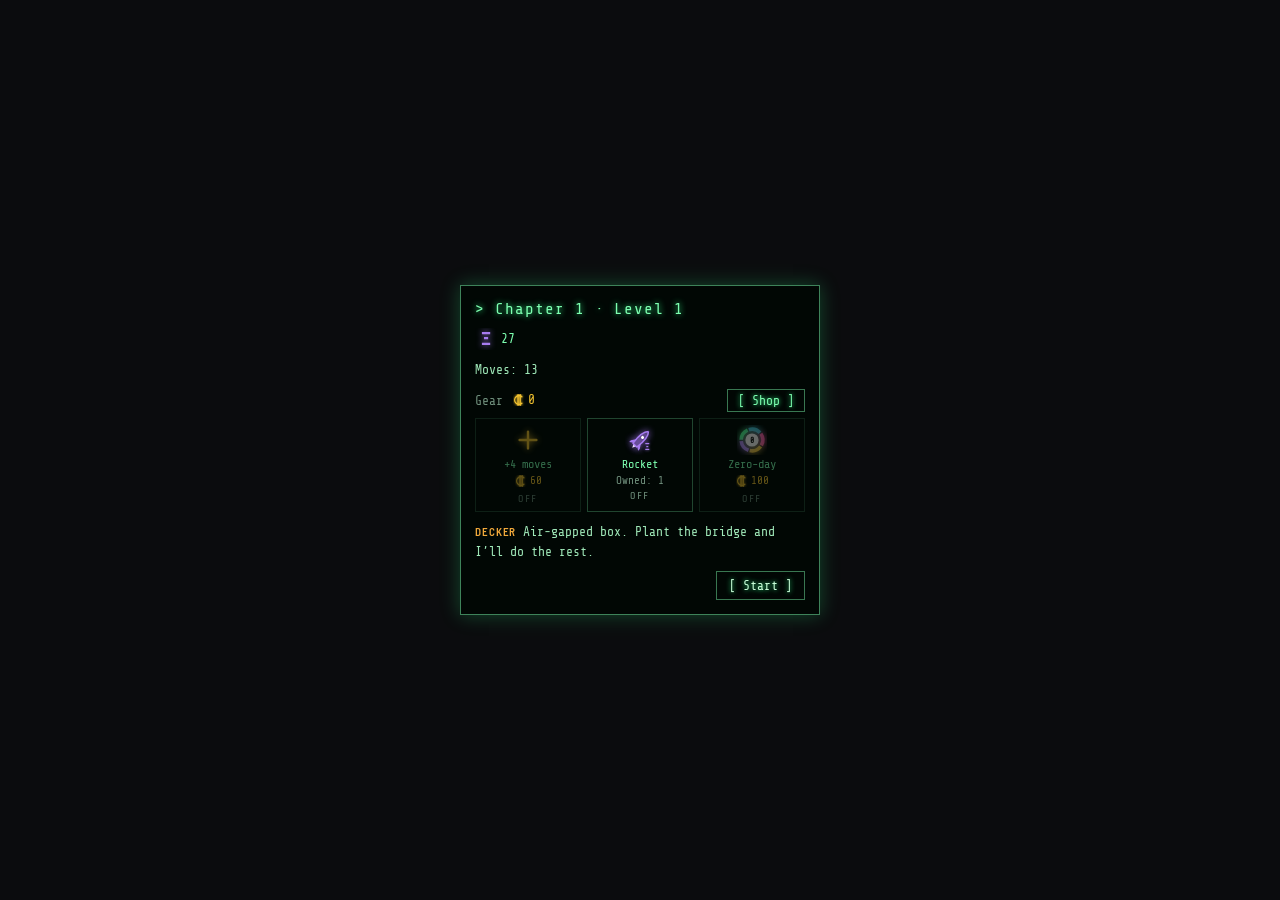
<file: index.html>
<!doctype html>
<html lang="en">
<head>
<meta charset="utf-8">
<meta name="viewport" content="width=device-width, initial-scale=1, maximum-scale=1, user-scalable=no, viewport-fit=cover">
<meta name="theme-color" content="#0b0c0e">
<title>Override</title>
<meta name="description" content="Ad-free match-3 with endless levels. No ads, no accounts.">
<meta property="og:type" content="website">
<meta property="og:title" content="Override">
<meta property="og:description" content="Jack in, line them up, crack the lock before the patrol comes back. Ad-free match-3 with endless levels. No ads, no accounts.">
<meta property="og:url" content="https://thomaslazar.github.io/override/">
<meta property="og:image" content="https://thomaslazar.github.io/override/icons/og.png">
<meta property="og:image:width" content="1200">
<meta property="og:image:height" content="630">
<meta name="twitter:card" content="summary_large_image">
<link rel="manifest" href="manifest.webmanifest">
<link rel="icon" href="icons/icon-192.png" type="image/png">
<link rel="apple-touch-icon" href="icons/apple-touch-icon.png">
<meta name="apple-mobile-web-app-capable" content="yes">
<meta name="mobile-web-app-capable" content="yes">
<meta name="apple-mobile-web-app-title" content="Override">
<meta name="apple-mobile-web-app-status-bar-style" content="black">
<link rel="preload" href="fonts/barlow-semi-condensed-latin-600.woff2" as="font" type="font/woff2" crossorigin>
<link rel="preload" href="fonts/share-tech-mono-latin-400.woff2" as="font" type="font/woff2" crossorigin>
<link rel="stylesheet" href="style.css">
<script type="module" src="src/ui.js"></script>
</head>
<body>
<section id="strip" aria-hidden="true"></section>
<div id="deckwrap">
<main id="deck">
  <img class="plug" src="art/plug.webp" alt=""><img class="key kl" src="art/key-l.webp" alt=""><img class="key kr" src="art/key-r.webp" alt="">
  <div id="screen">
    <div id="log"><div><span id="deckName"></span> <span id="levelLabel"></span></div><div id="log3"></div></div>
    <div id="hud"><div><div id="goals"></div><div id="score"></div></div><div id="patrol"><small id="patrolLabel"></small><b id="moves"></b></div></div>
    <div id="wrap"><canvas id="board"></canvas></div>
    <div id="soft"><button class="soft" id="menuBtn"></button><div id="tools"></div><span id="wip"></span></div>
  </div>
  <img class="sticker" src="art/sticker-eye.webp" alt="" style="left:50%;top:-38px;height:30px;transform:translateX(-50%) rotate(-3deg)">
  <img class="sticker" src="art/sticker-skull.webp" alt="" style="left:44px;top:calc(100% + 3px);height:27px;transform:rotate(-14deg)">
  <img class="sticker" src="art/sticker-voidwalk.webp" alt="" style="left:110px;top:calc(100% + 5px);height:25px;transform:rotate(5deg)">
  <img class="sticker" src="art/sticker-42.webp" alt="" style="right:60px;top:calc(100% + 4px);height:26px;transform:rotate(11deg)">
</main>
</div>
<div id="toast" role="status"></div>
<div id="alert" role="alert" hidden></div>
<div id="sheet"><div id="card"></div></div>
<div id="menu" hidden></div>
<div id="turn"><span id="turnText"></span></div>
</body>
</html>
</file>
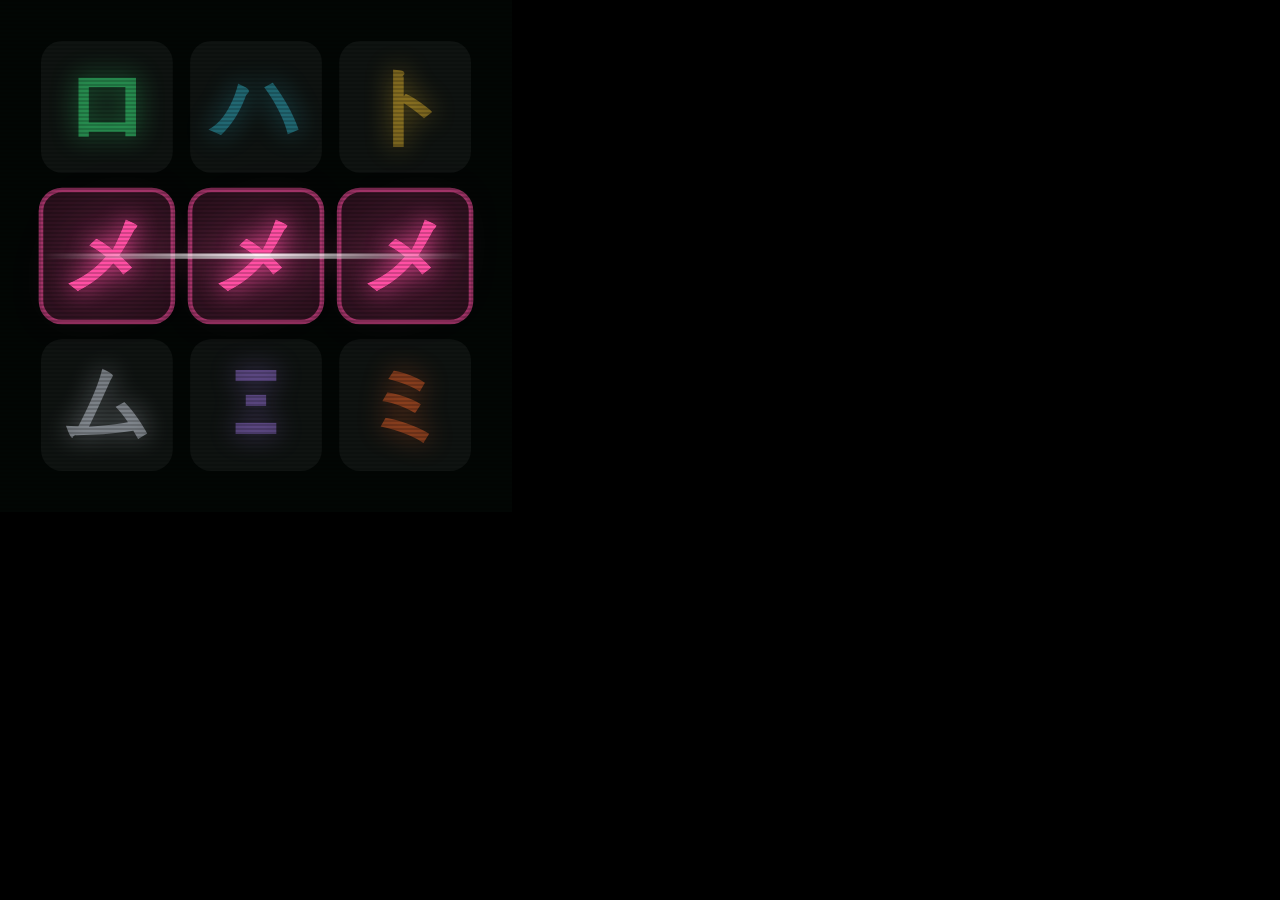
<file: tools/icon.html>
<!doctype html>
<html><head><meta charset="utf-8"><meta name="viewport" content="width=device-width, initial-scale=1">
<style>
  @font-face{font-family:"Share Tech Mono";src:url(../fonts/share-tech-mono-latin-400.woff2) format("woff2")}
  html,body{margin:0;background:#000}
</style></head>
<body><canvas id="c"></canvas>
<script>
// App icon: a 3 x 3 board on the deck's black screen, its middle row a lit match of three メ with a beam through it.
// ?size=512&mask=1 (maskable: art kept inside the 80 % safe zone).
const q = new URLSearchParams(location.search), size = +(q.get('size') || 512), mask = q.has('mask');
const cv = document.getElementById('c'); cv.width = cv.height = size; cv.style.width = cv.style.height = size + 'px';
const g = cv.getContext('2d');
const C = { 'ロ': '#3dff8a', 'ハ': '#35c2d9', 'メ': '#ff4fa3', 'ト': '#f2c230', 'Ξ': '#a77cf0', 'ミ': '#ff6a2b', 'ム': '#e9f0ff' };
const board = ['ロハト', 'メメメ', 'ムΞミ'];
document.fonts.load(`700 40px "Share Tech Mono"`).then(() => {
  g.fillStyle = '#020604'; g.fillRect(0, 0, size, size);
  const inner = size * (mask ? .66 : .84), gap = inner * .04, cell = (inner - 2 * gap) / 3, o = (size - inner) / 2;
  const at = (r, c) => [o + c * (cell + gap), o + r * (cell + gap)];
  board.forEach((row, r) => [...row].forEach((ch, c) => {
    const [x, y] = at(r, c), lit = r === 1, col = C[ch];
    g.fillStyle = lit ? 'rgba(255,79,163,.16)' : 'rgba(255,255,255,.05)';
    g.beginPath(); g.roundRect(x, y, cell, cell, cell * .16); g.fill();
    if (lit) { g.strokeStyle = 'rgba(255,79,163,.55)'; g.lineWidth = cell * .035; g.stroke() }
    g.font = `700 ${cell * .66}px "Share Tech Mono","Noto Sans CJK JP","Noto Sans JP",monospace`;
    g.textAlign = 'center'; g.textBaseline = 'middle'; g.globalAlpha = lit ? 1 : .42;
    g.fillStyle = col; g.shadowColor = col;
    for (const b of lit ? [cell * .45, cell * .18] : [cell * .2]) { g.shadowBlur = b; g.fillText(ch, x + cell / 2, y + cell / 2 + cell * .03) }
    g.shadowBlur = 0; g.globalAlpha = 1;
  }));
  // the beam: a white-hot line along the matched row
  const [x0, y0] = at(1, 0), yb = y0 + cell / 2, grad = g.createLinearGradient(x0, 0, x0 + inner, 0);
  grad.addColorStop(0, 'rgba(255,255,255,0)'); grad.addColorStop(.5, 'rgba(255,255,255,.9)'); grad.addColorStop(1, 'rgba(255,255,255,0)');
  g.fillStyle = grad; g.shadowColor = '#ff4fa3'; g.shadowBlur = cell * .3; g.fillRect(x0 - gap, yb - cell * .02, inner + 2 * gap, cell * .04); g.shadowBlur = 0;
  for (let y = 0; y < size; y += Math.max(2, size / 128)) { g.fillStyle = 'rgba(0,0,0,.18)'; g.fillRect(0, y, size, Math.max(1, size / 256)) }
});
</script></body></html>
</file>
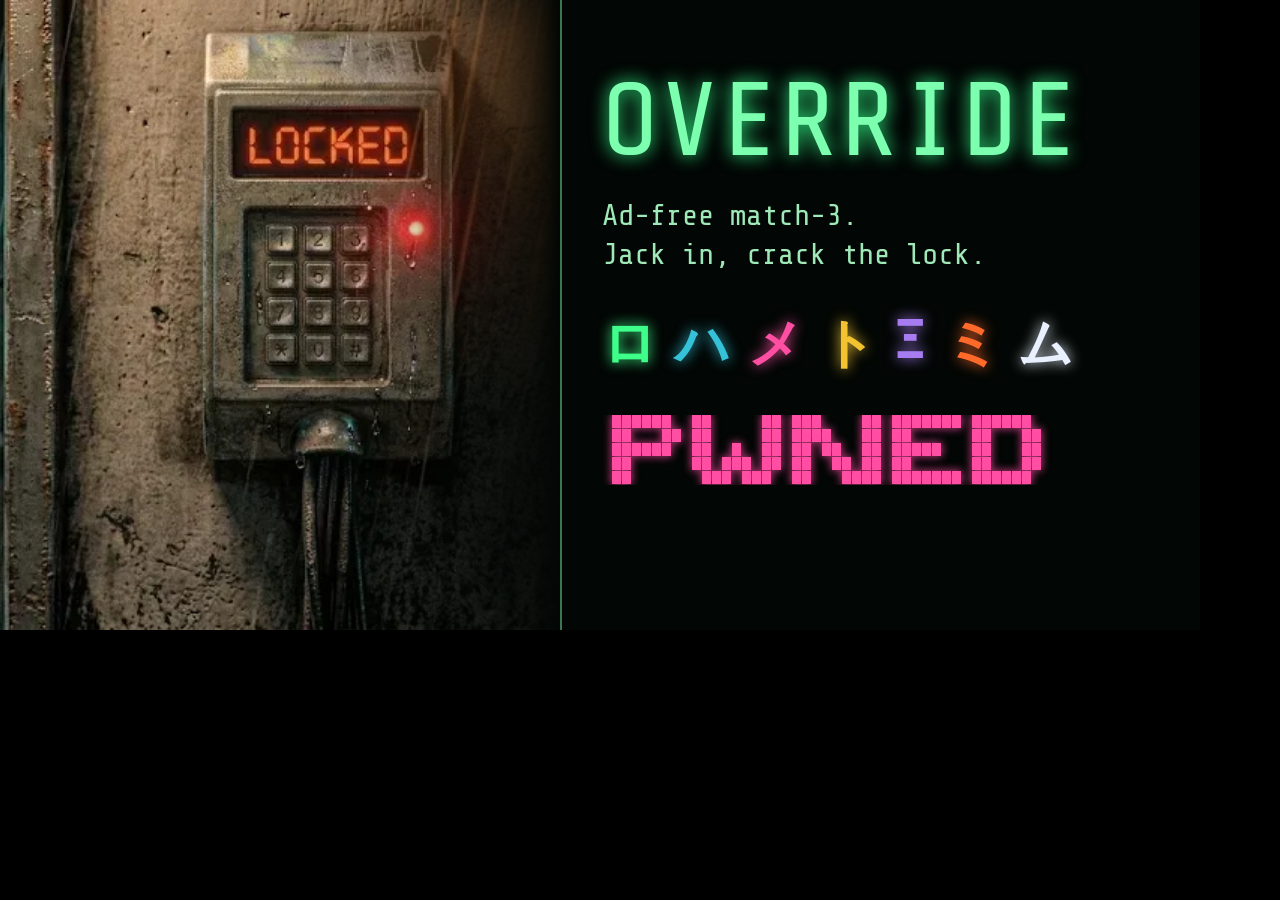
<file: tools/og.html>
<!doctype html><meta charset="utf-8"><title>og</title>
<style>
@font-face{font-family:STM;src:url(../fonts/share-tech-mono-latin-400.woff2) format("woff2")}
html,body{margin:0;background:#000}
#c{position:relative;width:1200px;height:630px;overflow:hidden;background:#020604;font-family:STM,monospace;color:#7dffb0}
#lock{position:absolute;left:0;top:0;width:560px;height:630px;background:url(../art/lock-closed.webp) 45% center/auto 100%}
#lock::after{content:"";position:absolute;inset:0;background:linear-gradient(90deg,transparent 70%,#020604)}
#p{position:absolute;left:560px;top:0;right:0;bottom:0;padding:70px 50px 0 40px;border-left:2px solid rgba(125,255,176,.45)}
h1{margin:0;font:400 104px/1 STM,monospace;letter-spacing:4px;text-shadow:0 0 18px #31ff8a}
p{margin:22px 0 34px;font-size:30px;line-height:1.3;color:#9fe8b8}
#t{display:flex;gap:18px;font:700 54px STM,"Noto Sans CJK JP",monospace;margin-bottom:34px}
#t span{text-shadow:0 0 14px currentColor}
canvas{display:block}
</style>
<div id="c"><div id="lock"></div><div id="p"><h1>OVERRIDE</h1><p>Ad-free match-3.<br>Jack in, crack the lock.</p><div id="t"></div><canvas id="w"></canvas></div></div>
<script>
const P=['#3dff8a','#35c2d9','#ff4fa3','#f2c230','#a77cf0','#ff6a2b','#e9f0ff'];
[...'ロハメトΞミム'].forEach((ch,i)=>{const s=document.createElement('span');s.textContent=ch;s.style.color=P[i];t.append(s)});
const PWNED=[' ██████  ██     ██ ███    ██ ███████ ██████  ',' ██   ██ ██     ██ ████   ██ ██      ██   ██ ',' ██████  ██  █  ██ ██ ██  ██ █████   ██   ██ ',' ██      ██ ███ ██ ██  ██ ██ ██      ██   ██ ',' ██       ███ ███  ██   ████ ███████ ██████  '];
const px=10,g=w.getContext('2d');w.width=PWNED[0].length*px;w.height=PWNED.length*px*1.4;
g.fillStyle='#ff4fa3';g.shadowColor='#ff4fa3';g.shadowBlur=10;
PWNED.forEach((r,i)=>[...r].forEach((c,j)=>{if(c==='█')g.fillRect(j*px,i*px*1.4,px-1,px*1.4-1)}));
</script>
</file>
<file: style.css>
@font-face{font-family:"Barlow Semi Condensed";font-weight:400;font-display:swap;src:url(fonts/barlow-semi-condensed-latin-400.woff2) format("woff2")}
@font-face{font-family:"Barlow Semi Condensed";font-weight:600;font-display:swap;src:url(fonts/barlow-semi-condensed-latin-600.woff2) format("woff2")}
@font-face{font-family:"Share Tech Mono";font-weight:400;font-display:swap;src:url(fonts/share-tech-mono-latin-400.woff2) format("woff2")}
:root{
  --bg:#0b0c0e; --screen:#020604; --cell:rgba(255,255,255,.035); --ink:#9fe8b8; --dim:#6f8f7c; --acc:#f2c230; --sel:#e9f0ff;
  --term:#7dffb0; --termGlow:#31ff8a; --amber:#f2a93b;
  --enc:#10131c; --encInk:#e8a33a; --fw:#ff6a1f;
  --mono:"Share Tech Mono","Hiragino Sans","Noto Sans JP","Noto Sans CJK JP",ui-monospace,monospace;
  color-scheme:dark;
}
*{box-sizing:border-box;margin:0}
html,body{height:100%;overflow:hidden}
html{background:var(--bg);touch-action:manipulation}
body{
  font:15px/1.35 "Barlow Semi Condensed",system-ui,sans-serif; color:var(--ink);
  width:100%; max-width:480px; margin:0 auto; position:relative;
  display:flex; flex-direction:column; height:100dvh; touch-action:none; user-select:none; -webkit-user-select:none;
  padding:env(safe-area-inset-top) 0 env(safe-area-inset-bottom);
}
/* the obstacle, close enough to touch */
#strip{flex:none;height:clamp(60px,10dvh,84px);position:relative;background:var(--bg) url(art/lock-closed.webp) 96% calc(-34px + env(safe-area-inset-top))/155% auto no-repeat}
#strip::before{content:"";position:absolute;inset:env(safe-area-inset-top) 0 auto 0;height:16px;background:linear-gradient(var(--bg),transparent)}
#strip.open{background-image:url(art/lock-open.webp)}
#strip::after{content:"";position:absolute;inset:auto 0 0 0;height:28px;background:linear-gradient(transparent,var(--bg))}
/* the deck: frame from pieces, plug, keys and stickers as their own images */
#deckwrap{flex:1;min-height:0;display:flex;padding:0 6px 10px;margin-top:-26px}
#deck{position:relative;flex:1;min-height:0;display:flex;flex-direction:column;
  border-style:solid;border-width:47px 30px 47px 30px;border-image:url(art/deck.webp) 188 128 189 128 fill stretch}
#deck .plug{position:absolute;left:50%;top:-95px;width:64px;transform:translateX(-50%);z-index:3;pointer-events:none}
#deck .key{position:absolute;top:-56px;width:30px;z-index:3;pointer-events:none}
#deck .kl{left:58px}#deck .kr{right:58px}
#deck .sticker{position:absolute;z-index:4;pointer-events:none;filter:drop-shadow(0 1px 1px rgba(0,0,0,.6))}
#screen{flex:1;min-height:0;display:flex;flex-direction:column;gap:4px;position:relative;background:var(--screen);padding:6px 6px 5px;overflow:hidden}
#screen::after{content:"";position:absolute;inset:0;pointer-events:none;z-index:5;background:repeating-linear-gradient(0deg,rgba(0,0,0,.22) 0 1px,transparent 1px 3px)}
#log{font:11px/1.35 var(--mono);color:#6fcf94;opacity:.85}
#log>div::before{content:"> "}
#log #levelLabel{color:var(--amber)}
@media (max-height:620px){#log{display:none}}
#log3::after{content:"_";animation:blink 1s steps(2) infinite}
#hud{display:flex;justify-content:space-between;align-items:center;gap:8px;font:13px var(--mono);color:var(--ink);margin-top:auto}
#goals{display:flex;gap:12px;flex-wrap:wrap}
.goal{display:flex;align-items:center;gap:4px}
#score{font:10px var(--mono);color:var(--dim);letter-spacing:.04em;margin-top:2px;font-variant-numeric:tabular-nums;white-space:nowrap}
.goal.done{color:var(--dim);text-decoration:line-through}
#patrol{text-align:right;line-height:1;display:flex;align-items:baseline;gap:6px}
#patrol small{font-size:9px;letter-spacing:.14em;text-transform:uppercase;color:var(--dim)}
#patrol b{font:400 24px var(--mono);color:var(--acc);text-shadow:0 0 8px var(--acc)}
#patrol.warn b{color:#ff9a3c;text-shadow:0 0 8px #ff9a3c}
#patrol.low b{color:#ff4f4f;text-shadow:0 0 8px #ff4f4f;animation:pulse 1s ease-in-out infinite}
@keyframes pulse{50%{opacity:.45}}
/* patrol warning: flashes once, centred, never blocks taps */
#alert{position:fixed;left:0;right:0;top:40%;z-index:20;pointer-events:none;text-align:center;padding:14px 0;
  background:linear-gradient(90deg,transparent,rgba(0,0,0,.78) 20%,rgba(0,0,0,.78) 80%,transparent);
  font:clamp(17px,6vw,26px) var(--mono);letter-spacing:.1em;text-transform:uppercase;color:#ff9a3c;text-shadow:0 0 18px #ff9a3c;
  animation:alertflash 2.8s ease-out forwards}
#alert[data-kind=crit]{color:#ff4f4f;text-shadow:0 0 18px #ff4f4f}
#alert[hidden]{display:none}
@keyframes alertflash{0%{opacity:0;transform:scale(1.25)}6%{opacity:1;transform:scale(1)}11%{opacity:.35}16%{opacity:1}85%{opacity:1}100%{opacity:0}}
#wrap{flex:1;min-height:0;display:flex;align-items:center;justify-content:center}
#board{display:block;touch-action:none}
#soft{display:flex;justify-content:space-between;align-items:center;gap:8px;margin-top:auto}
.soft,#card .btn,#menu .btn,#menu .tabs button,#menu .seg button{font:13px var(--mono);color:var(--term);text-shadow:0 0 5px var(--termGlow);background:transparent;border:1px solid rgba(125,255,176,.45);border-radius:0;padding:6px 12px;cursor:pointer}
.soft{padding:3px 10px;white-space:nowrap}
.soft::before,#card .btn::before,#menu .btn::before{content:"[ "}.soft::after,#card .btn::after,#menu .btn::after{content:" ]"}
.soft:active,#card .btn:active,#menu .btn:active{background:rgba(125,255,176,.15)}
#wip{flex:1;min-width:0;text-align:right;font:10px var(--mono);color:var(--dim);letter-spacing:.06em}
#tools{display:flex;gap:6px}
.tool{display:flex;align-items:center;gap:3px;font:13px var(--mono);color:var(--term);text-shadow:0 0 5px var(--termGlow);background:transparent;border:1px solid rgba(125,255,176,.45);border-radius:0;padding:2px 6px 2px 4px;cursor:pointer}
.tool.on{background:rgba(125,255,176,.22);border-color:var(--term);box-shadow:0 0 8px var(--termGlow)}
.tool:disabled{opacity:.3;cursor:default}
#toast{position:fixed;left:50%;top:40%;transform:translateX(-50%);z-index:10;background:rgba(2,8,4,.94);border:1px solid rgba(125,255,176,.5);color:var(--term);font:13px var(--mono);
  padding:8px 14px;opacity:0;transition:opacity .25s;pointer-events:none}
#toast.on{opacity:1}
/* windows on the deck screen */
#sheet{position:fixed;inset:0;z-index:9;display:none;align-items:center;justify-content:center;background:rgba(0,0,0,.35);padding:16px}
#sheet.on{display:flex}
#card{width:100%;max-width:360px;background:rgba(2,8,4,.96);border:1px solid rgba(125,255,176,.5);box-shadow:0 0 18px rgba(49,255,138,.25);
  padding:14px;display:flex;flex-direction:column;gap:10px;font:13px/1.5 var(--mono);color:var(--ink)}
#card h2{font:16px var(--mono);color:var(--term);text-shadow:0 0 6px var(--termGlow);letter-spacing:.06em}
#card h2::before{content:"> "}
#card .btn{align-self:flex-end}
#card .scores{display:grid;grid-template-columns:auto 1fr auto;column-gap:8px;align-items:baseline;font-variant-numeric:tabular-nums}
#card .scores>div{display:contents}
#card .scores i{align-self:end;margin-bottom:.4em;border-bottom:2px dotted rgba(125,255,176,.3)}
#card .scores b{font-weight:400;text-align:right}
#card .scores .now b{font-size:22px;color:var(--term);text-shadow:0 0 8px var(--termGlow)}
#card .scores .best b{font-size:15px}
#card .newbest{align-self:flex-end;font:12px var(--mono);letter-spacing:.12em;color:#ff9a3c;text-shadow:0 0 8px #ff9a3c;animation:alertflash 2.8s ease-out infinite}
#card .newbest::before{content:">> "}#card .newbest::after{content:" <<"}
#card .btn.main{color:#c9ffd9}
#card .ascL{display:table;margin:4px auto 14px;font:12px/1.1 var(--mono);white-space:pre;text-align:left;color:var(--ink);text-shadow:0 0 5px var(--termGlow)}
#card .ascW{display:block;margin:0 auto 16px;max-width:100%}
#turn{display:none}
@media (orientation:landscape) and (max-height:500px){#turn{display:flex;position:fixed;inset:0;z-index:9;background:#0b0c0e;font:14px var(--mono);color:var(--term);align-items:center;justify-content:center}}
#turnText::before{content:"> "}
#sheet.brief{background:var(--bg)}
#card .brief{display:flex;flex-direction:column;gap:10px;min-height:9em}
#card .goals{display:flex;gap:12px;flex-wrap:wrap;color:var(--term)}
#card .comms b{font:600 11px "Barlow Semi Condensed",system-ui,sans-serif;letter-spacing:.08em;text-transform:uppercase;color:var(--amber)}
#card .preparing{font-size:12px;letter-spacing:.14em;text-transform:uppercase;opacity:.7}
#card .preparing::after{content:"_";animation:blink 1s steps(2) infinite}
#card .btn:disabled{opacity:.4;cursor:default}
#card{max-height:100%;overflow-y:auto}
.cred{display:inline-flex;align-items:center;gap:3px;color:var(--acc);font-variant-numeric:tabular-nums;white-space:nowrap}
#card .gear{display:flex;flex-direction:column;gap:6px}
#card .gearhead{display:flex;align-items:center;gap:10px;color:var(--dim)}
#card .gearhead .btn{margin-left:auto;padding:3px 10px}
#card .slots{display:grid;grid-template-columns:repeat(3,1fr);gap:6px}
#card .slot{display:flex;flex-direction:column;align-items:center;gap:2px;padding:6px 2px;font:12px/1.25 var(--mono);color:var(--ink);background:transparent;border:1px solid rgba(125,255,176,.25);border-radius:0;cursor:pointer}
#card .slot .name{color:var(--term);text-align:center}
#card .slot .what{font-size:11px;color:var(--dim)}
#card .slot .state{font-size:10px;letter-spacing:.14em;text-transform:uppercase;color:var(--dim)}
#card .slot.on{border-color:var(--term);background:rgba(125,255,176,.12);box-shadow:0 0 8px rgba(49,255,138,.3)}
#card .slot.on .state{color:var(--term)}
#card .slot:disabled{opacity:.4;cursor:default}
#card .loot{color:var(--acc)}
#card .scores .loot{grid-column:1/-1;text-align:right}
#card .scores .paid b{font-size:15px}
#card .credline{align-self:flex-end}
#card .shop{display:grid;grid-template-columns:auto 1fr auto;gap:8px 10px;align-items:center}
#card .shop .about{display:flex;flex-direction:column;font-size:11px;line-height:1.3;color:var(--dim)}
#card .shop .about b{font-weight:400;font-size:13px;color:var(--term)}
#card .shop .deal{display:flex;flex-direction:column;align-items:flex-end;gap:3px;font-size:11px;color:var(--dim)}
#card .btn.buy{padding:3px 8px;font-size:12px;display:inline-flex;align-items:center;gap:4px}
@keyframes blink{50%{opacity:0}}
#menu{position:fixed;inset:0;max-width:480px;margin:0 auto;z-index:8;background:rgba(2,6,4,.97);color:var(--ink);font:14px/1.5 var(--mono);display:flex;flex-direction:column;padding:calc(14px + env(safe-area-inset-top)) 16px calc(16px + env(safe-area-inset-bottom));gap:12px;overflow:auto}
#menu[hidden]{display:none}
#menu h2,#menu h3{font-family:var(--mono);color:var(--term);text-shadow:0 0 6px var(--termGlow)}
.tabs{display:flex;gap:6px}
#menu .tabs button{flex:1}
#menu .tabs button.on{background:rgba(125,255,176,.15);color:#c9ffd9}
#menu .seg{display:flex;gap:6px}
#menu .pick input{width:6.5em;font:16px var(--mono);text-align:center;background:#06100a;color:var(--ink);border:1px solid rgba(125,255,176,.45);border-radius:0;padding:6px}
#menu .pick button{min-width:2.6em}
#menu .seg button.on{background:rgba(125,255,176,.15);color:#c9ffd9}
.menu-body{display:flex;flex-direction:column;gap:10px;flex:1}
.menu-body .btn{flex:none;align-self:flex-start}
#menu>.btn{align-self:center}
#menu a{color:var(--term)}
#menu label{color:var(--dim)}
select{font:inherit;padding:8px;background:#06100a;color:var(--ink);border:1px solid rgba(125,255,176,.45)}
@media (prefers-reduced-motion: reduce){*{transition:none!important;animation:none!important}}
</file>
